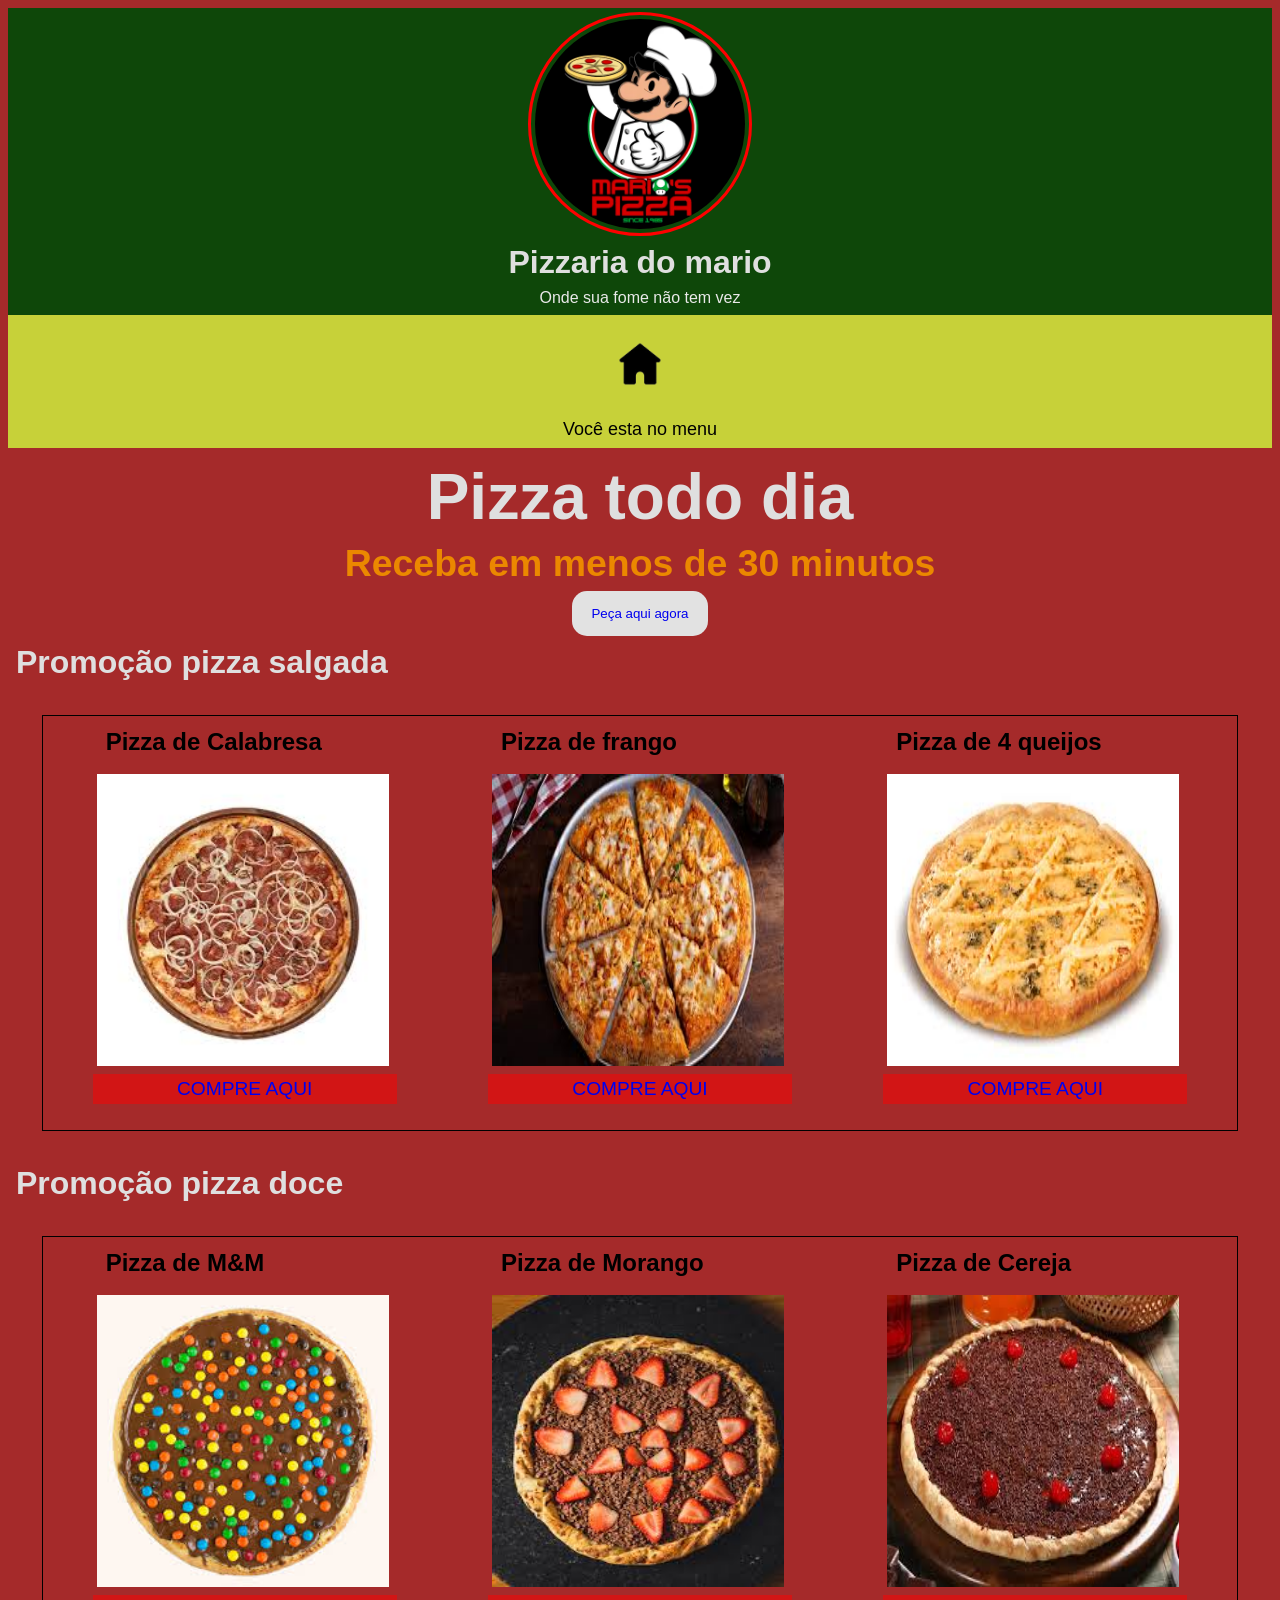
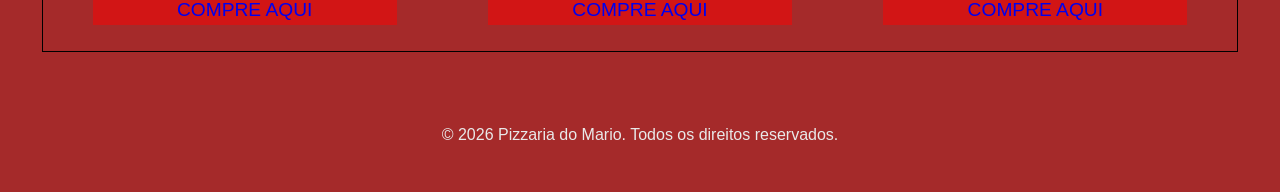
<file: Index.html>
<!DOCTYPE html>
<html lang="pt-br">
<head>
    <meta charset="UTF-8">
    <meta name="viewport" content="width=device-width, initial-scale=1.0">
    <title>Pizzaria saboooor! pizza</title>
    <link rel="stylesheet" href="CSS/style.css">
</head>
<body>    
    <!--banner-->
<header id="cabecalho"> 
    <img src="img/mario.webp" alt="" id="mario">
    <h2>Pizzaria do mario</h2>
    <p>Onde sua fome não tem vez</p>
</header>
    <!--menu-->
<nav>
    <span class="menu-item"><a href="Index.html"><img src="img/home.png" alt="" class="icone" style="width: 90px;"></a></span>
    <p style="font-size: large;">Você esta no menu</p>   
</nav>
<main>
    <!-- destaque-->
<section id="destaque">
    <h2>Pizza todo dia</h2>
    <h3> Receba em menos de 30 minutos</h3>
    <button class="btn"><a href="contato.html">Peça aqui agora</a></button>
</section>
    <!-- promoção-->
     <h2>Promoção pizza salgada</h2>
<section class="Promoção">
    <div class="produtos">
        <p class="nome">Pizza de Calabresa</p>
        <img src="img/calabresa.jpg" alt="" class="pizzas">
        <a href="contato.html">
            <p class="preços"> COMPRE AQUI</p>
        </a>
    </div>
     <div class="produtos">
        <p class="nome">Pizza de frango</p>
        <img src="img/pizza.jpg" alt="" class="pizzas">
        <a href="contato.html">
            <p class="preços"> COMPRE AQUI</p>
        </a>
    </div>
     <div class="produtos">
        <p class="nome">Pizza de 4 queijos</p>
        <img src="img/pizza2.jpg" alt="" class="pizzas">
        <a href="contato.html">
            <p class="preços"> COMPRE AQUI</p>
        </a>
    </div>
    
</section>
    <!--promoção-->
    <h2>Promoção pizza doce</h2>
<section class="Promoção">
    <div class="produtos">
        <p class="nome">Pizza de M&M</p>
        <img src="img/pizza3.jpg" alt="" class="pizzas">
        <a href="contato.html">
            <p class="preços"> COMPRE AQUI</p>
        </a>
    </div>
     <div class="produtos">
        <p class="nome">Pizza de Morango </p>
        <img src="img/pizza4.jpg" alt="" class="pizzas">
        <a href="contato.html">
            <p class="preços"> COMPRE AQUI</p>
        </a>
    </div>
     <div class="produtos">
        <p class="nome">Pizza de Cereja</p>
        <img src="img/pizza5.jpg" alt="" class="pizzas">
        <a href="contato.html">
            <p class="preços"> COMPRE AQUI</p>
        </a>
    </div>
</section>
</main>
    <!-- footer-->
     <footer>
        &copy; 2026 Pizzaria do Mario. Todos os direitos reservados.
     </footer>
</body>
</html>
</file>
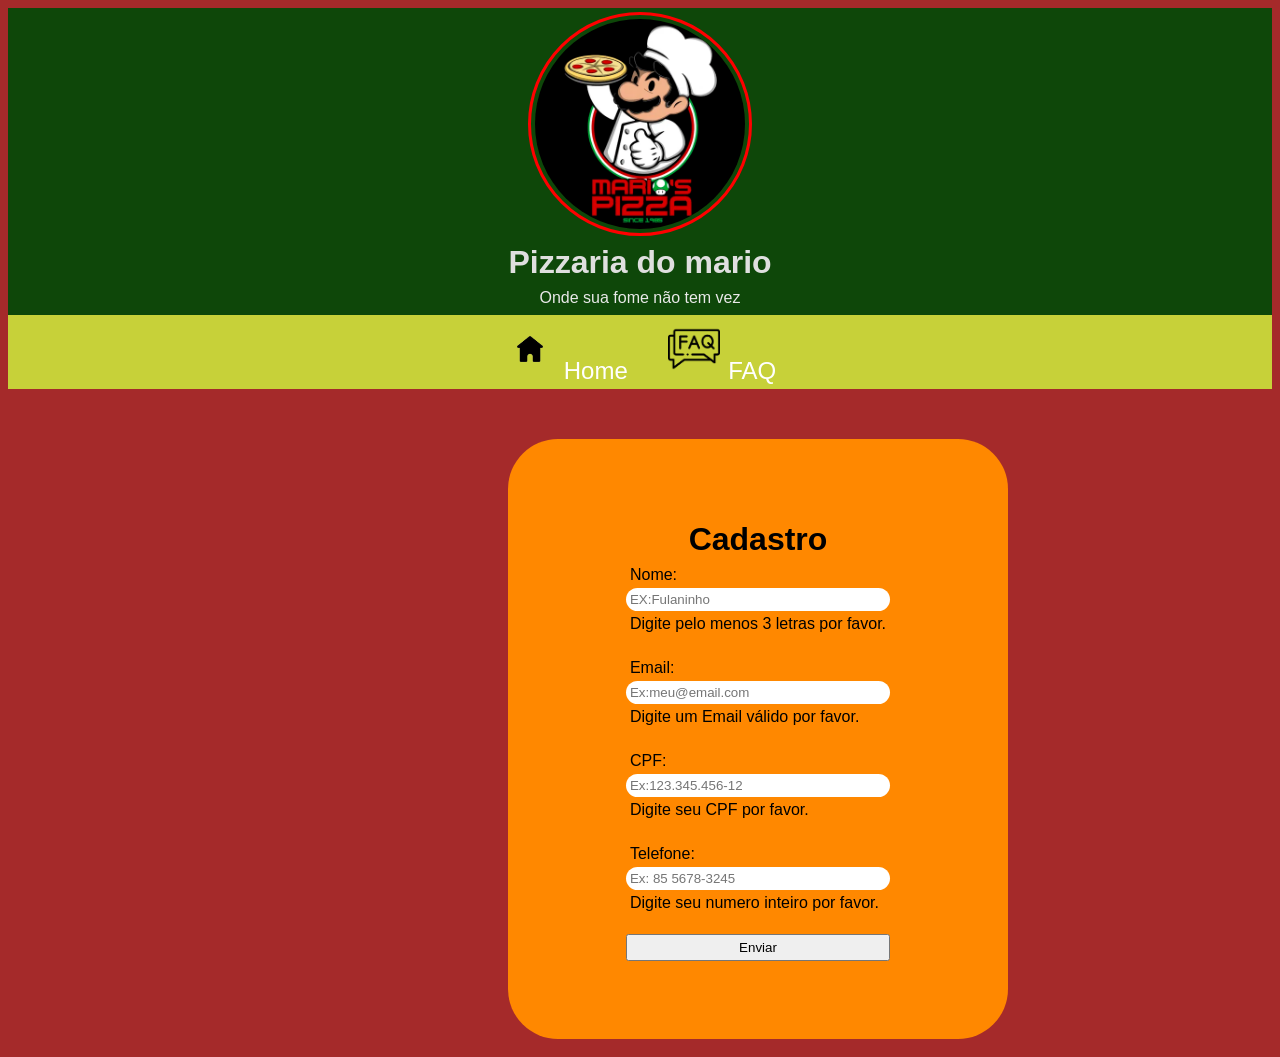
<file: contato..html>
<!DOCTYPE html>
<html lang="pt-br">

<head>
    <meta charset="UTF-8">
    <meta name="viewport" content="width=device-width, initial-scale=1.0">
    <title>Formúlario</title>
    <link rel="stylesheet" href="CSS/style.css">

</head>

<body>
    <header id="cabecalho">
        <img src="img/mario.webp" alt="" id="mario">
        <h2>Pizzaria do mario</h2>
        <p>Onde sua fome não tem vez</p>
    </header>
    <!--menu-->
    <nav>
        <span class="menu-item"><img src="img/home.png" alt="" class="icone"><a href="Index.html" style="text-decoration: none;">Home</a></span>
        <span class="menu-item"><img src="img/faq.png" alt="" class="icone"><a href="faq.html">FAQ</a></span>
    </nav>
    <main id="ff">
        <form id="form">
            <h1 style="color:black;"> Cadastro </h1>
            <label>Nome:</label>
            <input type="text" placeholder="EX:Fulaninho" id="Nome">
            <span class="mensagem-erro">Digite pelo menos 3 letras por favor.</span>
            <br>
            <label>Email:</label>
            <input type="email" placeholder="Ex:meu@email.com" id="Email">
            <span class="mensagem-erro">Digite um Email válido por favor.</span>
            <br>
            <label>CPF:</label>
            <input type="text" placeholder="Ex:123.345.456-12" id="CPF">
            <span class="mensagem-erro">Digite seu CPF por favor.</span>
            <br>
            <label>Telefone:</label>
            <input type="number" placeholder="Ex: 85 5678-3245" id="Telefone">
            <span class="mensagem-erro">Digite seu numero inteiro por favor.</span>
            <br>
            <button> Enviar </button>
        </form>
    </main>

    

    <script src="JS/main.js"></script>
</body>

</html>
</file>
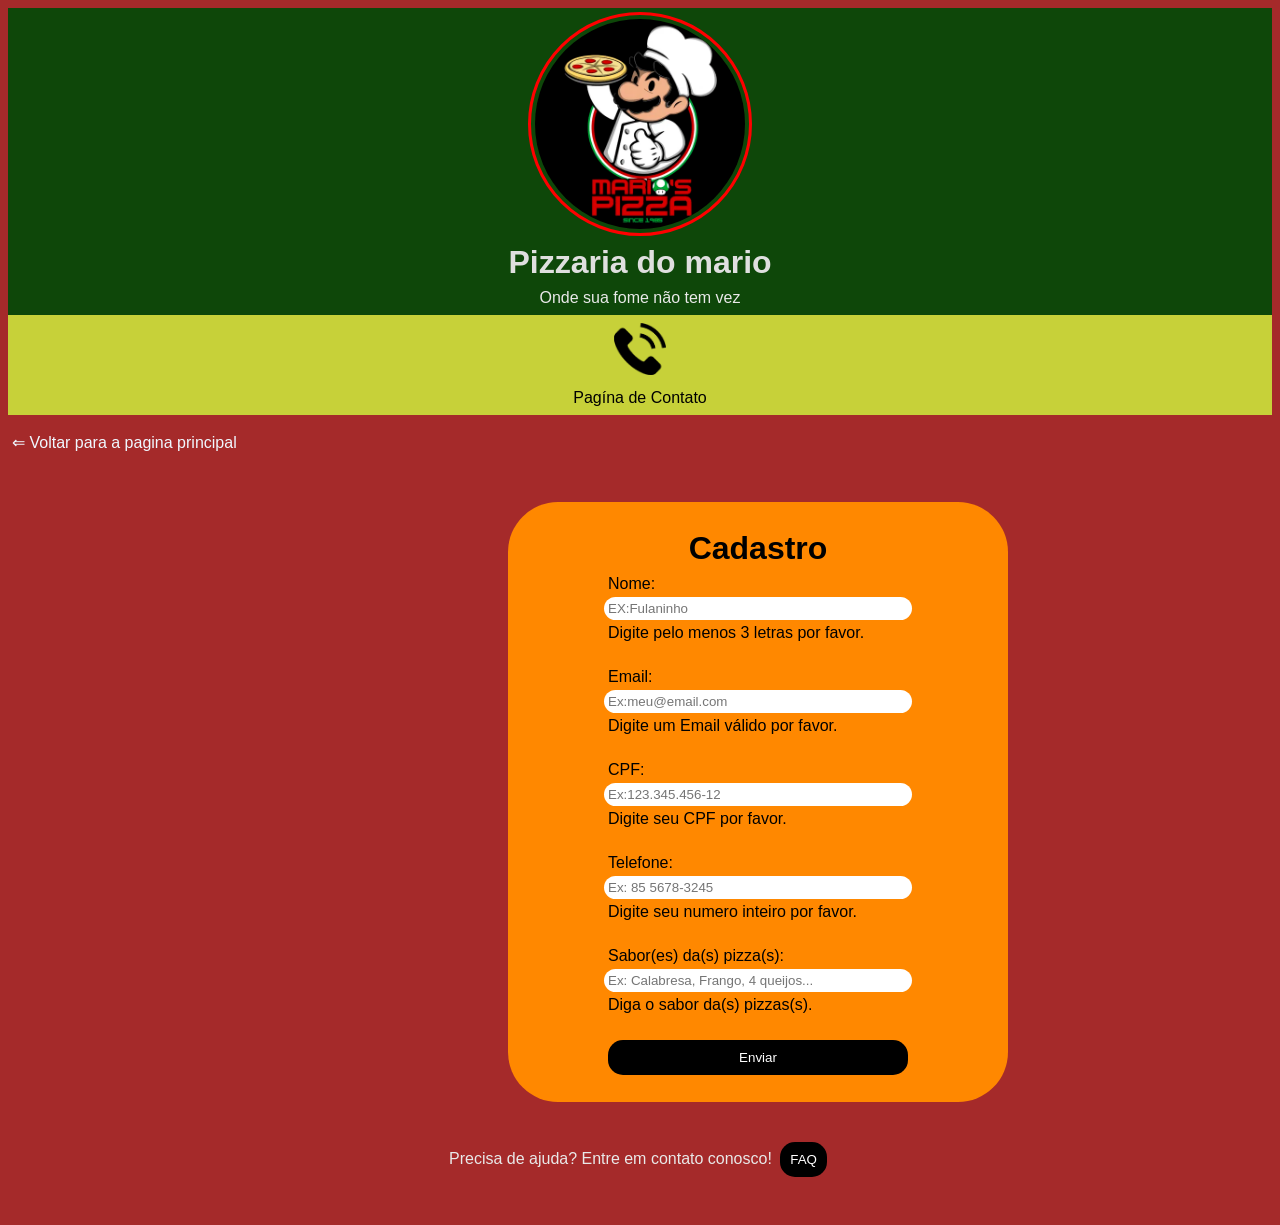
<file: contato.html>
<!DOCTYPE html>
<html lang="pt-br">

<head>
    <meta charset="UTF-8">
    <meta name="viewport" content="width=device-width, initial-scale=1.0">
    <title>Formúlario</title>
    <link rel="stylesheet" href="CSS/style.css">

</head>

<body>
    <header id="cabecalho">
        <img src="img/mario.webp" alt="" id="mario">
        <h2>Pizzaria do mario</h2>
        <p>Onde sua fome não tem vez</p>
    </header>
    <!--menu-->
    <nav>
        <span class="menu-item"><a href="contato.html"><img src="img/telefone.png" class="icone"></a></a></span><p>Pagína de Contato</p>
    </nav>
    <br>
        <a href="Index.html" style="background-color: brown; color: aliceblue;">&lArr; Voltar para a pagina principal</a>
    <main id="ff">
        <form id="form">
            <h1 style="color:black;"> Cadastro </h1>
            <label>Nome:</label>
            <input type="text" placeholder="EX:Fulaninho" id="Nome">
            <span class="mensagem-erro">Digite pelo menos 3 letras por favor.</span>
            <br>
            <label>Email:</label>
            <input type="email" placeholder="Ex:meu@email.com" id="Email">
            <span class="mensagem-erro">Digite um Email válido por favor.</span>
            <br>
            <label>CPF:</label>
            <input type="text" placeholder="Ex:123.345.456-12" id="CPF">
            <span class="mensagem-erro">Digite seu CPF por favor.</span>
            <br>
            <label>Telefone:</label>
            <input type="number" placeholder="Ex: 85 5678-3245" id="Telefone">
            <span class="mensagem-erro">Digite seu numero inteiro por favor.</span>
            <br>
            <label>Sabor(es) da(s) pizza(s):</label>
            <input type="text" placeholder="Ex: Calabresa, Frango, 4 queijos..." id="Sabor">
            <span class="mensagem-erro">Diga o sabor da(s) pizzas(s).</span>
            <br>
            <a href="Index.html"><button id="envia">Enviar</button></a>
        
        </form>
    </main>
    <footer>
        Precisa de ajuda? Entre em contato conosco!
        <a href="faq.html"><button id="brota">FAQ</button></a>
    </footer>
    

    <script src="JS/main.js"></script>
</body>

</html>
</file>
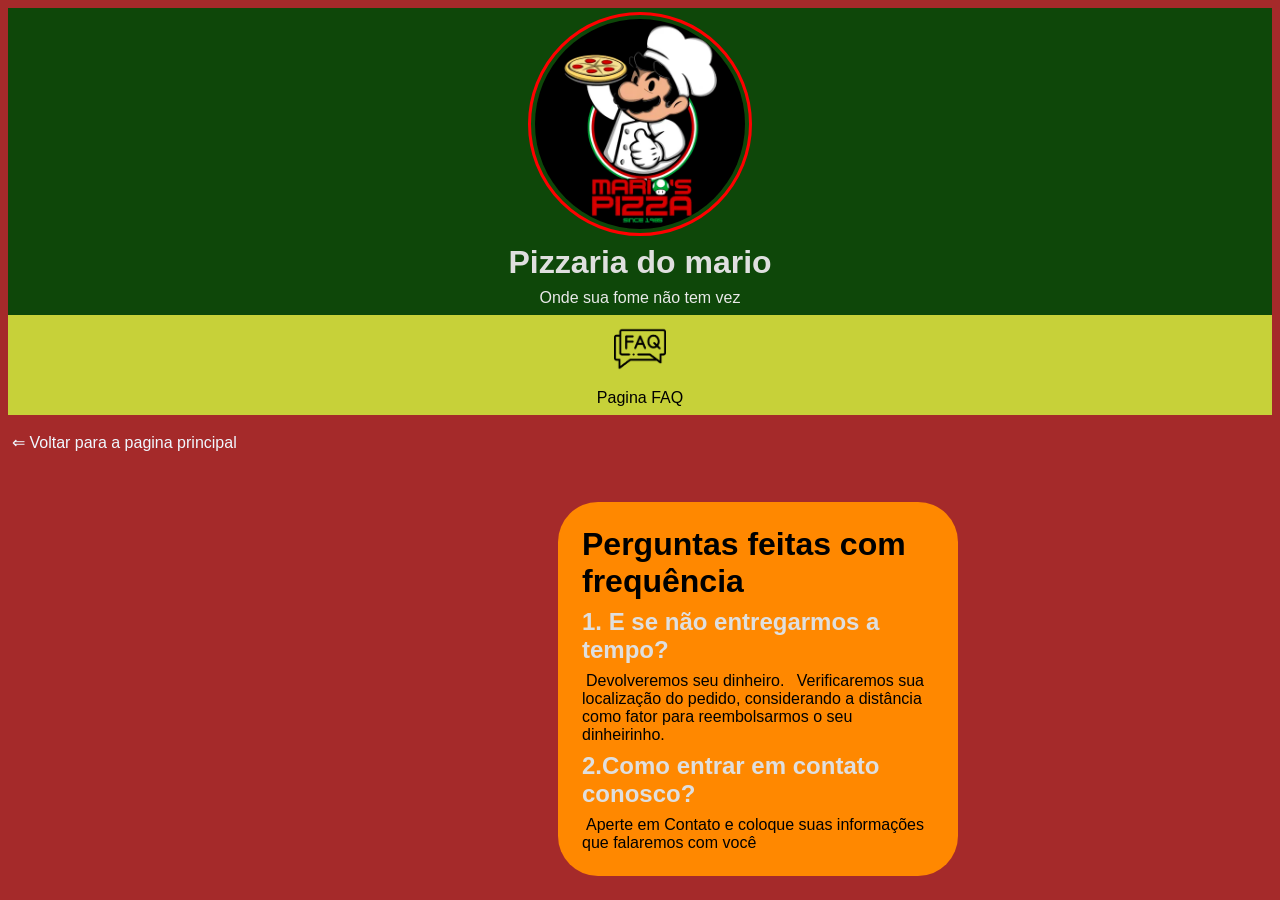
<file: faq.html>
<!DOCTYPE html>
<html lang="pt-br">
<head>
    <meta charset="UTF-8">
    <meta name="viewport" content="width=device-width, initial-scale=1.0">
    <title>FAQ</title>
    <link rel="stylesheet" href="CSS/style.css">
</head>
<body>
    <header id="cabecalho">
        <img src="img/mario.webp" alt="" id="mario">
        <h2>Pizzaria do mario</h2>
        <p>Onde sua fome não tem vez</p>
    </header>
    <!--menu-->
    <nav>
        <span class="menu-item"><a href="faq.html" style="text-decoration: none;"><img src="img/faq.png" alt="" class="icone"></a></span>
        <p>Pagina FAQ</p>
        
    </nav>
    <br>
    <a href="Index.html" style="background-color: brown; color: aliceblue;">&lArr; Voltar para a pagina principal</a>
    <main id="faq">
        <h1>Perguntas feitas com frequência</h1>
        <h2>1. E se não entregarmos a tempo?</h2>
        <ul>
            <span class="resposta">Devolveremos seu dinheiro.</span>
            <span class="resposta">Verificaremos sua localização do pedido, considerando a distância como fator para reembolsarmos o seu dinheirinho.</span>
        </ul>
        <h2>2.Como entrar em contato conosco?</h2>
        <p><span class="resposta">Aperte em Contato e coloque suas informações que falaremos com você</span></p>
    </main>
</body>

</html>
</file>
<file: CSS/style.css>
@charset "UTF-8";

/*seletor universal*/
* {
    margin: 0px;
    padding: 4px;
    box-sizing: border-box;
}

/*seletor de tag*/

body {
    background-color: brown;
    font-family: Arial, Helvetica, sans-serif;
    color: black;
}

#cabecalho {
    background-color: rgb(14, 71, 9);
    color: rgb(233, 233, 233);
    text-align: center;
}

h2 {
    color: rgb(223, 223, 223);
    font-size: 2em;
}

.menu-item {
    display: inline;
    margin: 10px;
}
a {
    text-decoration: none;
}
nav{
    background-color:rgb(199, 209, 57);
    text-align: center;
}

.menu-item a{
    font-size: 1.5em;
    color: white;
    font-family: 'Franklin Gothic Medium', 'Arial Narrow', Arial, sans-serif;
    text-decoration: none;
    text-align: center;
}
.menu-item a:hover{
    color: chartreuse;
    font-size: 2em;
    transition: 0.5s;
}
#destaque{
    text-align: center;
    font-size: 2em;
    color: rgb(235,136,0 )
}
.btn{
    padding: 15px;
    color: brown;
    background-color:rgb(226, 226, 226);
    border-radius: 15px;
    border: none
}
.btn:hover{
    background-color: red;
    color: rgb(226, 226, 226);;
    transition: 1.0s;
    cursor: pointer;
}
#mario{
    width: 14em; 
    border-radius: 150px;
    border: 3px red solid;
}
.Promoção{
    border:solid rgb(0, 0, 0) 0.1px;
    height: auto;
    margin: 30px;
    display: flex;
    justify-content: space-around;
}
.nome{
    font-size: 1.5em;
    font-weight: bold;
    margin-left: 9px;
    margin-bottom: 10px;
    color: black;
}
.pizzas {
    width: 300px;
    height: 300px;
}
#ff{
    display: flex;
    justify-content: center;
    align-items: center;
    background-color: rgb(255, 136, 0);
    width: 500px;
    border-radius: 50px;
    margin-top: 50px;
    margin-left: 500px;
    margin-bottom: 10px;
    min-height: 600px;
}
#ff h1{
    text-align: center;
}
input {
    border-radius: 100px;
    border: none;
}
#form{
   display: flex;
   flex-direction: column;
}
.icone {
    display: inline-block;
    width: 60px;
}
#faq {
    display: flex;
    justify-content: center;
    align-items: center;
    flex-direction: column;
    background-color: rgb(255, 136, 0);
    width: 400px;
    border-radius: 40px;
    margin-top: 50px;
    margin-left: 550px;
    height: auto;
    padding: 20px;
}
#faq h2 {
    font-size: 1.5em;
}
.preços{
    background-color: rgba(255, 0, 0, 0.5);
    font-size: larger;
    display: flex;
    align-items: center;
    justify-content: center;

}
.preços a{
    color:rgb(255, 255, 255);
}
footer{
    background-color: brown;
    color: rgb(233, 233, 233);
    text-align: center;
    margin: 20px;
    padding: 20px;
    
}
#brota{
    background-color: black;
    color: white;
    border: none;
    border-radius: 15px;
    padding: 10px;
}
#brota:hover{
    background-color: white;
    color: black;
    transition: 0.5s;
    cursor: pointer;
}
#envia{
    background-color: black;
    color: white;
    border: none;
    border-radius: 15px;
    padding: 10px;
    width: 300px;
    display: flex;
    justify-content: center;
}
</file>
